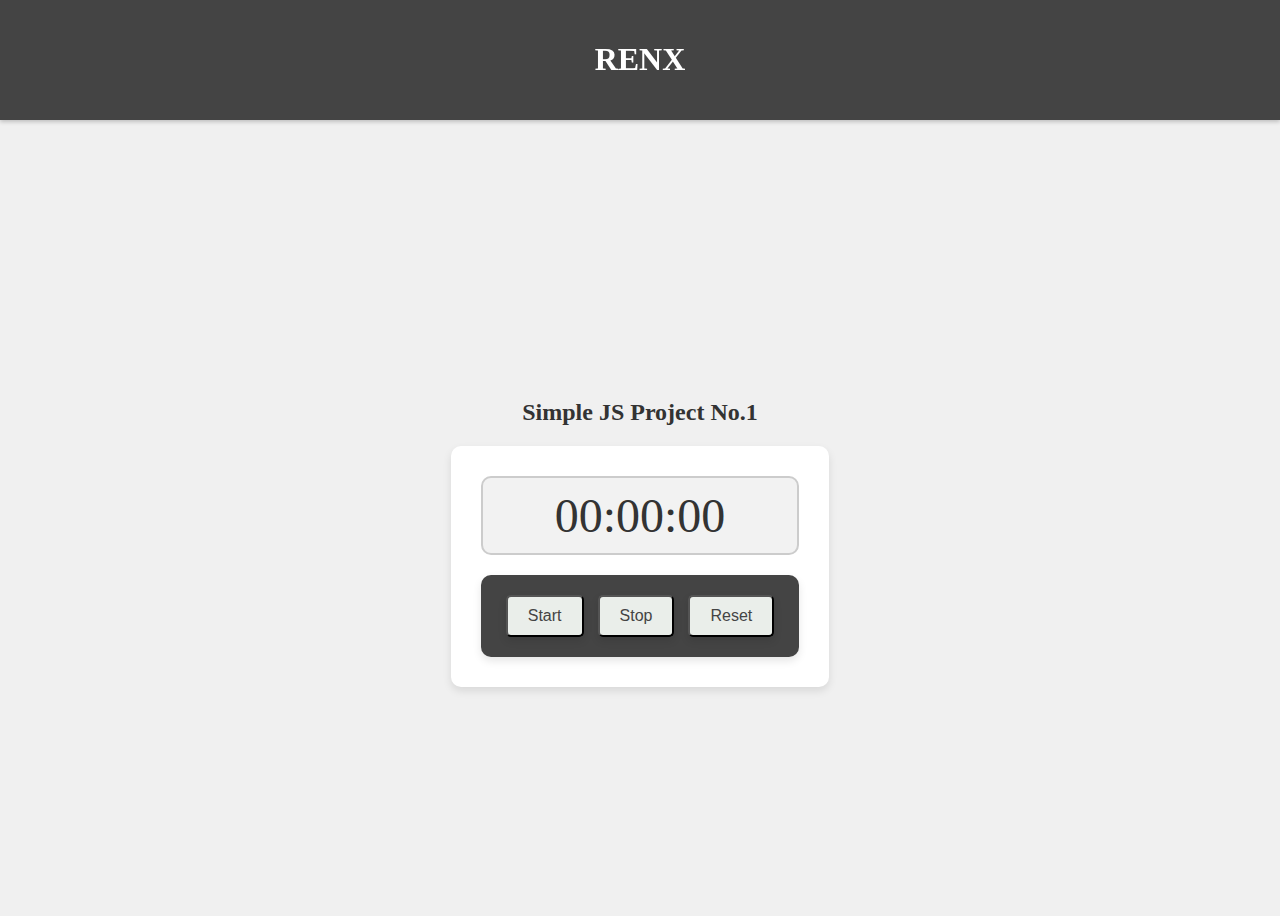
<file: 1 - Stopwatch/index.html>
<!DOCTYPE html>
<html lang="en">
<head>
  <meta charset="UTF-8">
  <meta name="viewport" content="width=device-width, initial-scale=1.0">
  <title>Stopwatch</title>
  <link rel="stylesheet" href="styles.css">
</head>
<body>
  <header class="custom-header">
    <h1>RENX</h1>
  </header>
  <div class="content">
    <h2 class="project-title">Simple JS Project No.1</h2> <!-- Added project title -->
    <div class="stopwatch">
      <div class="display">00:00:00</div>
      <div class="functions"> 
          <button class="start">Start</button>
          <button class="stop">Stop</button>
          <button class="reset">Reset</button>
      </div>
    </div>
  </div>
  <script src="script.js"></script>
</body>
</html>
</file>
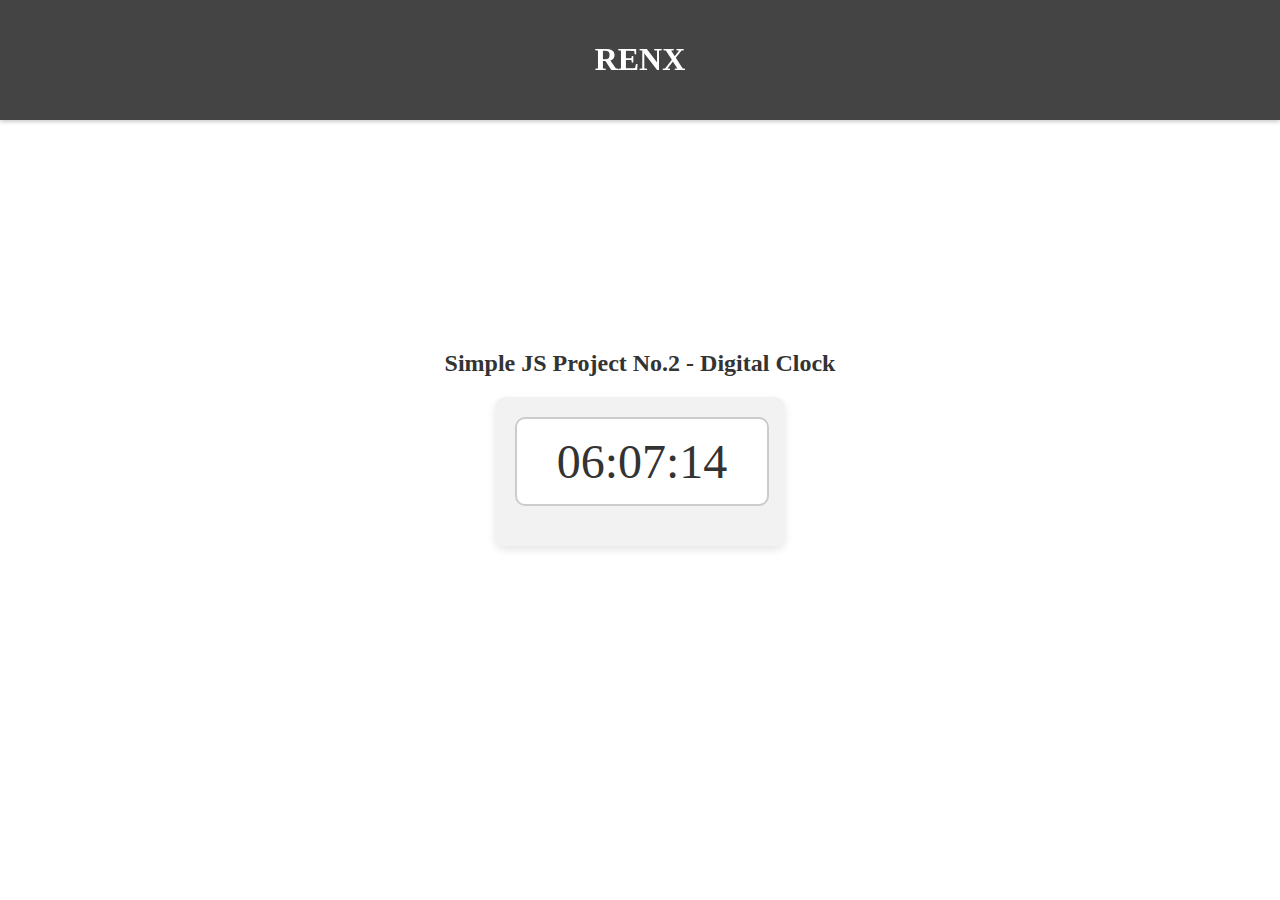
<file: 2 - Digital Clock/index.html>
<!DOCTYPE html>
<html lang="en">
<head>
  <meta charset="UTF-8">
  <meta name="viewport" content="width=device-width, initial-scale=1.0">
  <title>Clock</title>
  <link rel="stylesheet" href="styles.css">
</head>
<body>
  <header class="custom-header">
    <h1>RENX</h1>
  </header>
  <div class="content">
    <h2 class="project-title">Simple JS Project No.2 - Digital Clock</h2>
    <div class="clock">
      <div class="display" id="clockDisplay">00:00:00</div>
    </div>
  </div>
  <script src="script.js"></script>
</body>
</html>
</file>
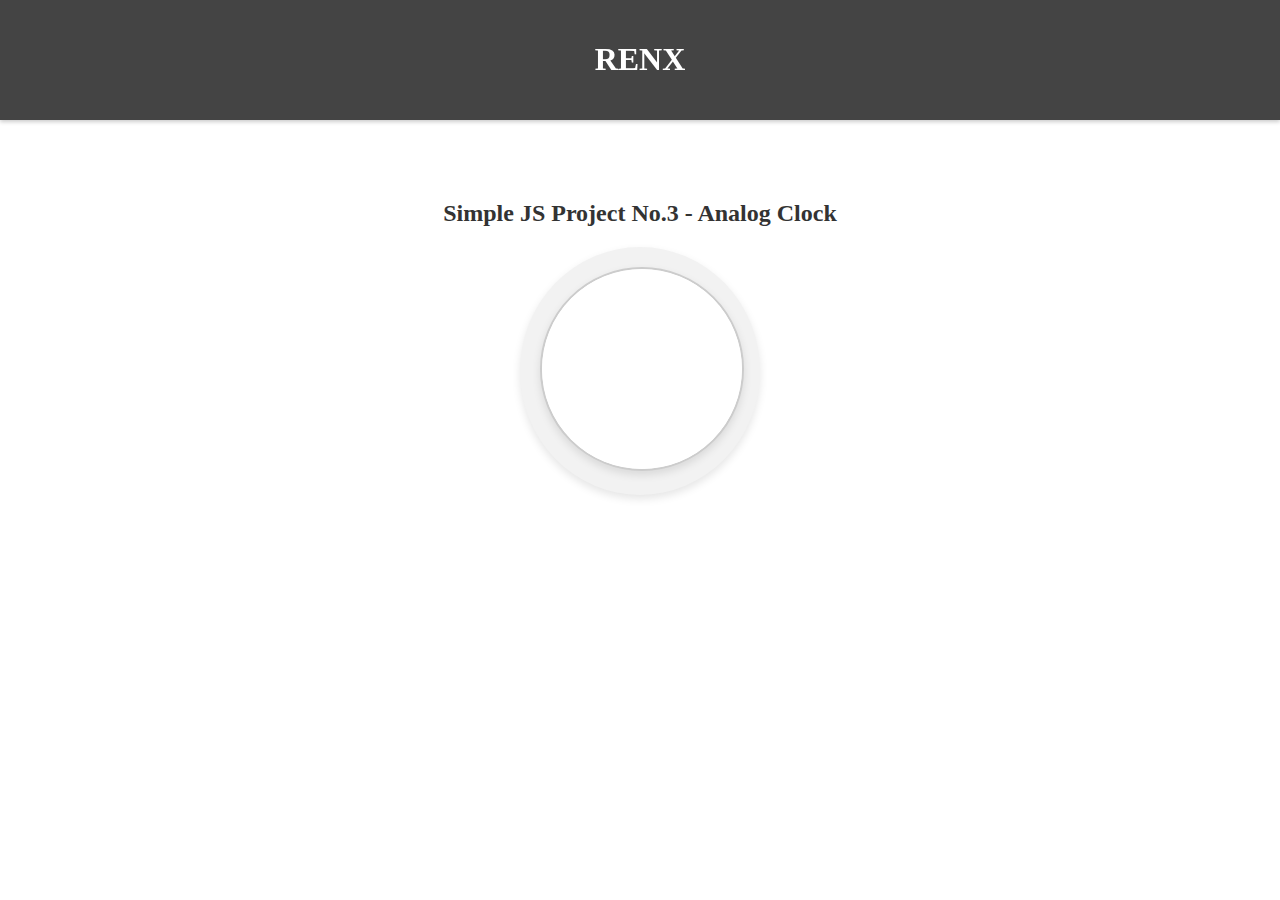
<file: 3 - Analog Clock/index.html>
<!DOCTYPE html>
<html lang="en">
<head>
  <meta charset="UTF-8">
  <meta name="viewport" content="width=device-width, initial-scale=1.0">
  <title>Clock</title>
  <link rel="stylesheet" href="styles.css">
</head>
<body>
  <header class="custom-header">
    <h1>RENX</h1>
  </header>
  <div class="content">
    <h2 class="project-title">Simple JS Project No.3 - Analog Clock</h2>
    <div class="clock">
      <canvas id="analogClock" width="200" height="200"></canvas>
    </div>
  </div>
  <script src="script.js"></script>
</body>
</html>
</file>
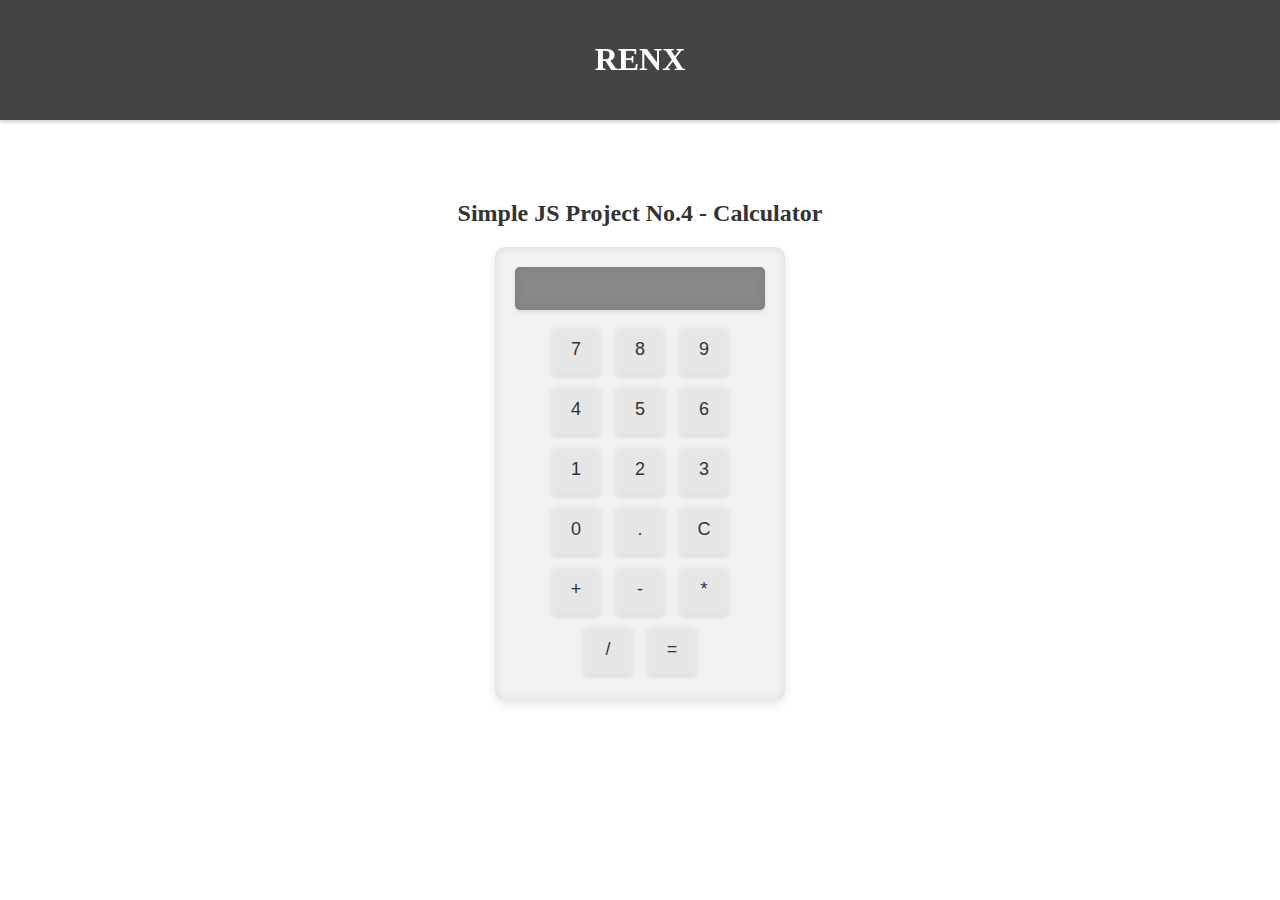
<file: 4 - Calculator/index.html>
<!DOCTYPE html>
<html lang="en">
<head>
  <meta charset="UTF-8">
  <meta name="viewport" content="width=device-width, initial-scale=1.0">
  <title>Calculator</title>
  <link rel="stylesheet" href="styles.css">
</head>
<body>
  <header class="custom-header">
    <h1>RENX</h1>
  </header>
  <div class="content">
    <h2 class="project-title">Simple JS Project No.4 - Calculator</h2>
    <div class="calculator">
      <input type="text" id="result" readonly>
      <div class="buttons">
        <button onclick="appendCharacter('7')">7</button>
        <button onclick="appendCharacter('8')">8</button>
        <button onclick="appendCharacter('9')">9</button>
        <button onclick="appendCharacter('4')">4</button>
        <button onclick="appendCharacter('5')">5</button>
        <button onclick="appendCharacter('6')">6</button>
        <button onclick="appendCharacter('1')">1</button>
        <button onclick="appendCharacter('2')">2</button>
        <button onclick="appendCharacter('3')">3</button>
        <button onclick="appendCharacter('0')">0</button>
        <button onclick="appendCharacter('.')">.</button>
        <button onclick="clearResult()">C</button>
        <button onclick="appendCharacter('+')">+</button>
        <button onclick="appendCharacter('-')">-</button>
        <button onclick="appendCharacter('*')">*</button>
        <button onclick="appendCharacter('/')">/</button>
        <button onclick="calculate()">=</button>
      </div>
    </div>
  </div>
  <script src="script.js"></script>
</body>
</html>
</file>
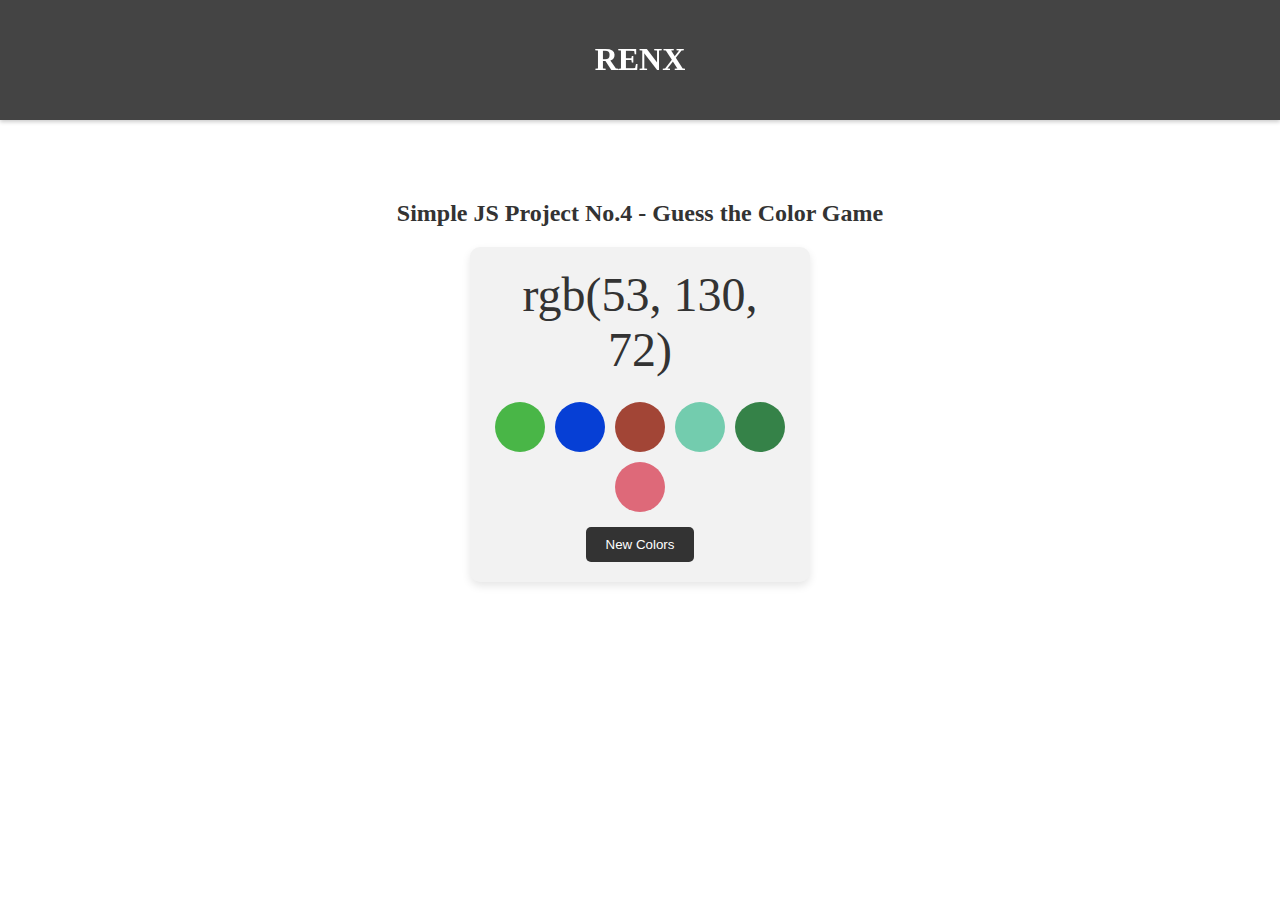
<file: 5 - Guess The Color/index.html>
<!DOCTYPE html>
<html lang="en">
<head>
  <meta charset="UTF-8">
  <meta name="viewport" content="width=device-width, initial-scale=1.0">
  <title>Color Game</title>
  <link rel="stylesheet" href="styles.css">
</head>
<body>
  <header class="custom-header">
    <h1>RENX</h1>
  </header>
  <div class="content">
    <h2 class="project-title">Simple JS Project No.4 - Guess the Color Game</h2>
    <div class="color-game">
      <div id="colorDisplay"></div>
      <div class="color-options">
        <!-- Color option buttons will be generated dynamically using JavaScript -->
      </div>
      <button id="resetButton">New Colors</button>
      <div id="message"></div>
    </div>

  </div>
  <script src="script.js"></script>
</body>
</html>
</file>
<file: 1 - Stopwatch/styles.css>
.custom-header {
  background-color: #333; /* Gray background */
  color: #fff; /* White text */
  text-align: center;
  padding: 20px 0;
  position: fixed;
  top: 0;
  left: 0;
  width: 100%;
  z-index: 1000; /* Ensure it's above other content */
  box-shadow: 0 2px 4px rgba(0, 0, 0, 0.2); /* Add shadow for depth */
  transition: background-color 0.3s; /* Smooth transition on hover */
}

.custom-header:hover {
  background-color: #444; /* Darker gray background on hover */
}

.project-title {
  text-align: center;
  font-size: 24px; /* Adjust font size */
  color: #333; /* Dark gray text */
  margin-top: 50px; /* Add margin top for spacing */
}

.content {
  margin-top: 120px; /* Adjust margin to make room for the fixed header and project title */
}

body {
  display: flex;
  justify-content: center;
  align-items: center;
  height: 100vh;
  background-color: #f0f0f0; /* Light gray background */
}

.stopwatch {
  border-radius: 10px;
  background-color: #fff;
  box-shadow: 0 4px 8px rgba(0, 0, 0, 0.1); /* Add shadow for depth */
  padding: 30px;
  text-align: center;
}

.display {
  font-size: 3em;
  margin-bottom: 20px;
  color: #333; /* Dark gray text */
  background-color: #f2f2f2; /* Light gray background */
  border: 2px solid #ccc; /* Gray border */
  border-radius: 10px; /* Rounded corners */
  padding: 10px 20px; /* Padding for spacing */
}


.functions {
  background-color: #444; /* Dark gray background for buttons */
  padding: 20px; /* Adjusted padding */
  border-radius: 10px; /* Rounded corners */
  box-shadow: 0 4px 8px rgba(0, 0, 0, 0.1); /* Add shadow for depth */
}


button {
  border-radius: 5px;
  font-size: 1em;
  background-color: #eaeeea; /* Green background color */
  padding: 10px 20px;
  margin: 0 5px;
  cursor: pointer;
  box-shadow: 0 4px 8px rgba(0, 0, 0, 0.1); /* Add shadow for depth */
  color:#444; /* Dark gray*/
  transition: background-color 0.3s, color 0.3s, transform 0.2s; /* Smooth transitions */
}

button:hover {
  background-color:#444; /* Darker green background color on hover */
  transform: scale(1.05); /* Scale effect on hover */
  color:white;
}
</file>
<file: 2 - Digital Clock/styles.css>
.custom-header {
    background-color: #333; /* Dark gray background */
    color: #fff; /* White text */
    text-align: center;
    padding: 20px 0;
    position: fixed;
    top: 0;
    left: 0;
    width: 100%;
    z-index: 1000;
    box-shadow: 0 2px 4px rgba(0, 0, 0, 0.2);
    transition: background-color 0.3s;
  }
  
  .custom-header:hover {
    background-color: #444; /* Slightly darker gray background on hover */
  }
  
  .project-title {
    font-size: 24px;
    color: #333; /* Dark gray text */
    margin-top: 100px; /* Adjusted margin */
    text-align: center; /* Center-align the text */
  }
  
  .content {
    margin: 0 auto; /* Center-align the content */
    margin-top: 350px;
  }
  
  .clock {
    border-radius: 10px;
    background-color: #f2f2f2; /* Light gray background */
    box-shadow: 0 4px 8px rgba(0, 0, 0, 0.1);
    padding: 20px;
    text-align: center;
    width: 250px;
    margin: 0 auto; /* Center-align the clock */
  }
  
  .display {
    font-size: 3em;
    margin-bottom: 20px;
    color: #333; /* Dark gray text */
    background-color: #fff; /* White background */
    border: 2px solid #ccc; /* Gray border */
    border-radius: 10px;
    padding: 15px 25px;
    width: 200px;
  }
</file>
<file: 3 - Analog Clock/styles.css>
.custom-header {
  background-color: #333; /* Dark gray background */
  color: #fff; /* White text */
  text-align: center;
  padding: 20px 0;
  position: fixed;
  top: 0;
  left: 0;
  width: 100%;
  z-index: 1000;
  box-shadow: 0 2px 4px rgba(0, 0, 0, 0.2);
  transition: background-color 0.3s;
}

.custom-header:hover {
  background-color: #444; /* Slightly darker gray background on hover */
}

.project-title {
  font-size: 24px;
  color: #333; /* Dark gray text */
  margin-top: 100px; /* Adjusted margin */
  text-align: center; /* Center-align the text */
}

.content {
  margin: 0 auto; /* Center-align the content */
  margin-top: 200px;
}

.clock {
  border-radius: 50%;
  background-color: #f2f2f2; /* Light gray background */
  box-shadow: 0 4px 8px rgba(0, 0, 0, 0.1);
  padding: 20px;
  text-align: center;
  width: 200px;
  margin: 0 auto; /* Center-align the clock */
}

#analogClock {
  border-radius: 50%;
  background-color: #fff; /* White background */
  border: 2px solid #ccc; /* Gray border */
  box-shadow: 0 4px 8px rgba(0, 0, 0, 0.1);
}
</file>
<file: 4 - Calculator/styles.css>
.custom-header {
  background-color: #333; /* Gray background */
  color: #fff; /* White text */
  text-align: center;
  padding: 20px 0;
  position: fixed;
  top: 0;
  left: 0;
  width: 100%;
  z-index: 1000; /* Ensure it's above other content */
  box-shadow: 0 2px 4px rgba(0, 0, 0, 0.2); /* Add shadow for depth */
  transition: background-color 0.3s; /* Smooth transition on hover */
}

.custom-header:hover {
  background-color: #444; /* Darker gray background on hover */
}
.content {
  margin: 0 auto; /* Center-align the content */
  margin-top: 200px;
}
.project-title {
  text-align: center;
  font-size: 24px; /* Adjust font size */
  color: #333; /* Dark gray text */
  margin-top: 50px; /* Add margin top for spacing */
}
/* Styles for the calculator */
.calculator {
  border-radius: 10px;
  background-color: #f2f2f2;
  box-shadow: 0 4px 8px rgba(0, 0, 0, 0.1), inset 0 0 10px rgba(0, 0, 0, 0.1);
  padding: 20px;
  text-align: center;
  width: 250px;
  margin: 0 auto;
}

.buttons button {
  width: 50px;
  height: 50px;
  margin: 5px;
  font-size: 18px;
  border: none;
  border-radius: 5px;
  background-color: #e6e6e6;
  color: #333;
  cursor: pointer;
  box-shadow: 0 2px 4px rgba(0, 0, 0, 0.1), inset 0 2px 4px rgba(255, 255, 255, 0.5);
  transition: background-color 0.3s, transform 0.2s;
}

.buttons button:hover {
  background-color: #d9d9d9;
  transform: translateY(-2px);
}

#result {
  width: calc(100% - 20px); /* Adjusted width */
  margin: 0 auto; /* Center the box */
  margin-bottom: 10px;
  padding: 10px; /* Adjusted padding */
  font-size: 20px;
  border: none;
  border-radius: 5px;
  background-color: #888; /* Gray background color */
  color: #fff; /* White text color */
  text-align: center; /* Center-align the text */
  box-shadow: 0 2px 4px rgba(0, 0, 0, 0.1), inset 0 0 10px rgba(0, 0, 0, 0.1);
}
</file>
<file: 5 - Guess The Color/styles.css>
.custom-header {
  background-color: #333; /* Gray background */
  color: #fff; /* White text */
  text-align: center;
  padding: 20px 0;
  position: fixed;
  top: 0;
  left: 0;
  width: 100%;
  z-index: 1000; /* Ensure it's above other content */
  box-shadow: 0 2px 4px rgba(0, 0, 0, 0.2); /* Add shadow for depth */
  transition: background-color 0.3s; /* Smooth transition on hover */
}

.custom-header:hover {
  background-color: #444; /* Darker gray background on hover */
}
.content {
  margin: 0 auto; /* Center-align the content */
  margin-top: 200px;
}
.project-title {
  text-align: center;
  font-size: 24px; /* Adjust font size */
  color: #333; /* Dark gray text */
  margin-top: 50px; /* Add margin top for spacing */
}
/* Additions for enhanced game interface */
.color-game {
  border-radius: 10px;
  background-color: #f2f2f2; /* Light gray background */
  box-shadow: 0 4px 8px rgba(0, 0, 0, 0.1);
  padding: 20px;
  text-align: center;
  width: 300px;
  margin: 0 auto; /* Center-align the color game */
  transition: background-color 0.3s; /* Smooth transition */
}

.color-game:hover {
  background-color: #eaeaea; /* Lighter gray background on hover */
}

#colorDisplay {
  font-size: 3em;
  margin-bottom: 20px;
  color: #333; /* Dark gray text */
}

.color-options button {
  width: 50px;
  height: 50px;
  margin: 5px;
  border: none;
  border-radius: 50%;
  cursor: pointer;
  transition: transform 0.2s, background-color 0.3s; /* Smooth transitions */
}

.color-options button:hover {
  transform: scale(1.1);
  background-color: #ddd; /* Lighter gray background on hover */
}

#resetButton {
  margin-top:10px;
  background-color: #333;
  color: #fff;
  border: none;
  border-radius: 5px;
  padding: 10px 20px;
  cursor: pointer;
  transition: background-color 0.3s; /* Smooth transition */
}

#resetButton:hover {
  background-color: #444; /* Darker gray background on hover */
}
</file>
